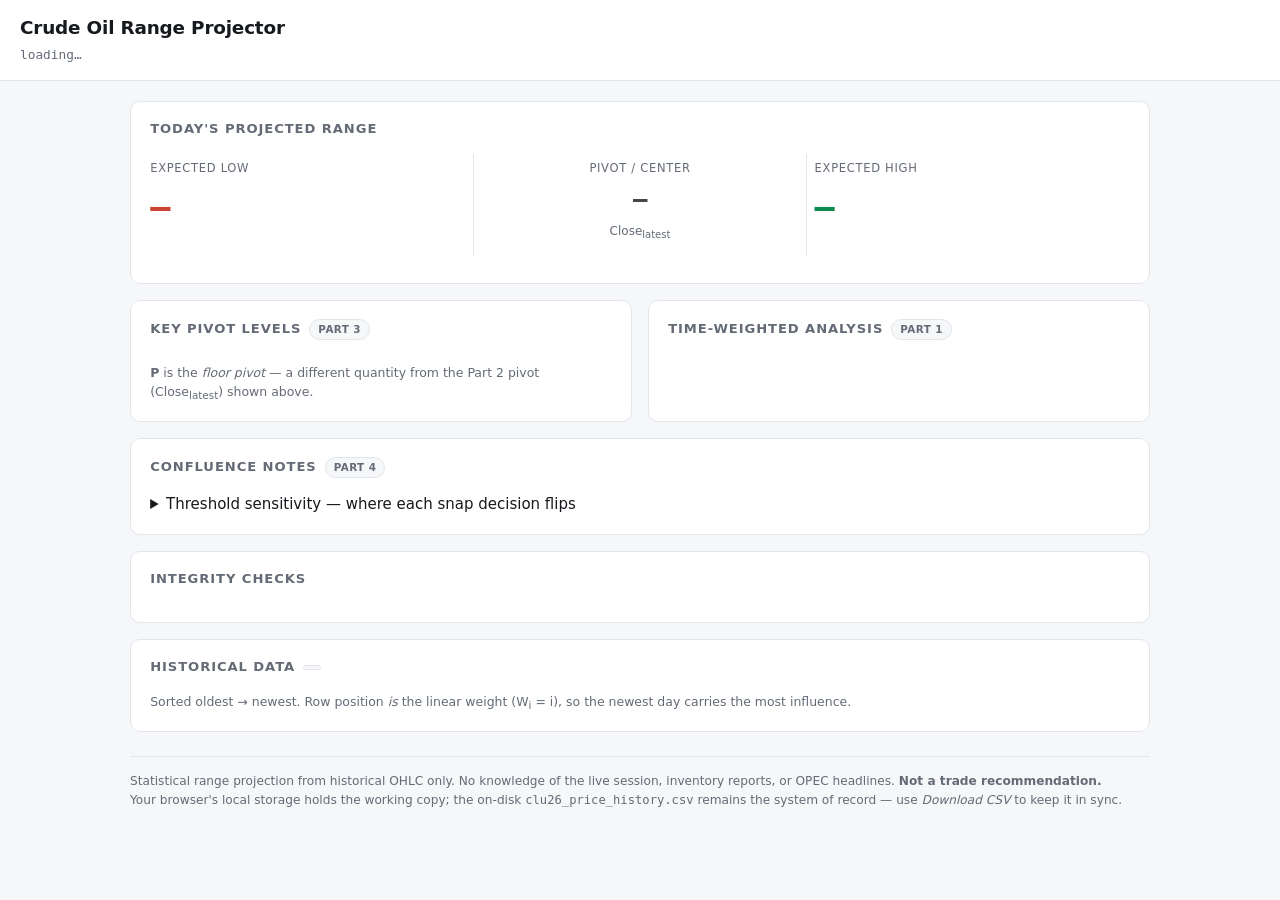
<file: web/index.html>
<!doctype html>
<html lang="en">
<head>
<meta charset="utf-8">
<meta name="viewport" content="width=device-width, initial-scale=1">
<title>Crude Oil Range Projector</title>
<link rel="icon" href="data:image/svg+xml,<svg xmlns='http://www.w3.org/2000/svg' viewBox='0 0 100 100'><text y='.9em' font-size='90'>🛢️</text></svg>">
<link rel="stylesheet" href="styles.css">
</head>
<body>

<header class="bar">
  <div class="brand">
    <h1>Crude Oil Range Projector</h1>
    <span class="sub" id="window-label">loading…</span>
  </div>
  <div class="actions locked" id="actions">
    <button id="btn-paste" class="primary">Paste / edit <kbd>Ctrl</kbd>+<kbd>Q</kbd></button>
    <button id="btn-link">Link CSV file</button>
    <button id="btn-csv">Download CSV</button>
    <button id="btn-reset" class="ghost">Reset to seed</button>
  </div>
</header>

<div id="ff-banner" class="banner warn" hidden>
  <strong>Firefox detected.</strong> <kbd>Ctrl</kbd>+<kbd>Q</kbd> quits Firefox and a page
  cannot intercept it. Use <kbd>Ctrl</kbd>+<kbd>Shift</kbd>+<kbd>V</kbd> or the
  <em>Paste data</em> button instead.
  <button class="link" data-dismiss>dismiss</button>
</div>

<div id="fs-banner" class="banner" hidden>
  <span id="fs-msg"></span>
  <button class="link" data-dismiss>dismiss</button>
</div>

<div id="toast" class="toast" hidden></div>

<main>
  <!-- ---------- headline projection ---------- -->
  <section class="card hero">
    <h2>Today's Projected Range</h2>
    <div class="range">
      <div class="bound low">
        <span class="lbl">Expected Low</span>
        <span class="val" id="final-low">—</span>
        <span class="note" id="low-note"></span>
      </div>
      <div class="spacer" aria-hidden="true"></div>
      <div class="bound pivot">
        <span class="lbl">Pivot / Center</span>
        <span class="val" id="pivot">—</span>
        <span class="note">Close<sub>latest</sub></span>
      </div>
      <div class="spacer" aria-hidden="true"></div>
      <div class="bound high">
        <span class="lbl">Expected High</span>
        <span class="val" id="final-high">—</span>
        <span class="note" id="high-note"></span>
      </div>
    </div>
    <p class="momentum" id="momentum"></p>
  </section>

  <div class="grid">
    <!-- ---------- pivots ---------- -->
    <section class="card">
      <h2>Key Pivot Levels <span class="tag">Part 3</span></h2>
      <p class="hint" id="pivot-src"></p>
      <table class="ladder" id="pivot-table"></table>
      <p class="hint">
        <strong>P</strong> is the <em>floor pivot</em> — a different quantity from the
        Part 2 pivot (Close<sub>latest</sub>) shown above.
      </p>
    </section>

    <!-- ---------- weighted stats ---------- -->
    <section class="card">
      <h2>Time-Weighted Analysis <span class="tag">Part 1</span></h2>
      <table class="kv" id="stats-table"></table>
      <p class="hint" id="vol-check"></p>
    </section>
  </div>

  <!-- ---------- confluence ---------- -->
  <section class="card">
    <h2>Confluence Notes <span class="tag">Part 4</span></h2>
    <p id="confluence-summary"></p>
    <table class="kv" id="confluence-table"></table>
    <details>
      <summary>Threshold sensitivity — where each snap decision flips</summary>
      <table class="grid-table" id="sensitivity-table"></table>
      <p class="hint">
        The tolerance is a tuning knob, not a derived constant. Current value:
        <code id="thr-label"></code>.
      </p>
    </details>
  </section>

  <!-- ---------- integrity ---------- -->
  <section class="card">
    <h2>Integrity Checks</h2>
    <ul class="checks" id="checks"></ul>
  </section>

  <!-- ---------- data ---------- -->
  <section class="card">
    <h2>Historical Data <span class="tag" id="row-count"></span></h2>
    <p class="hint">
      Sorted oldest → newest. Row position <em>is</em> the linear weight (W<sub>i</sub> = i),
      so the newest day carries the most influence.
    </p>
    <div class="scroll">
      <table class="data" id="data-table"></table>
    </div>
  </section>

  <p class="disclaimer">
    Statistical range projection from historical OHLC only. No knowledge of the live
    session, inventory reports, or OPEC headlines. <strong>Not a trade recommendation.</strong>
    <br>
    Your browser's local storage holds the working copy; the on-disk
    <code>clu26_price_history.csv</code> remains the system of record — use
    <em>Download CSV</em> to keep it in sync.
  </p>
</main>

<!-- ---------- paste modal ---------- -->
<dialog id="modal">
  <div id="paste-form">
    <div class="tabs" role="tablist">
      <button type="button" class="tab active" id="tab-add" role="tab">Add data</button>
      <button type="button" class="tab" id="tab-edit" role="tab">Edit dataset</button>
    </div>

    <!-- ADD -->
    <div id="pane-add">
      <p class="hint">
        Barchart's vertical copy format (one field per line) or CSV. Multiple days at once
        are fine. A date already present will <strong>replace</strong> that row.
      </p>
      <textarea id="paste-area" rows="9" spellcheck="false"
        placeholder="07/31/2026&#10;83.50&#10;85.20&#10;82.10&#10;84.00&#10;+0.41&#10;+0.49%&#10;100,000&#10;260,000"></textarea>
    </div>

    <!-- EDIT -->
    <div id="pane-edit" hidden>
      <p class="hint">
        The full dataset as CSV — change any value, or delete a whole line to remove that
        day. Committing <strong>replaces</strong> the dataset with exactly what is below.
      </p>
      <textarea id="edit-area" rows="14" spellcheck="false"></textarea>
    </div>

    <div id="preview" class="preview" hidden></div>

    <menu>
      <span class="target" id="write-target"></span>
      <button type="button" id="btn-cancel" class="ghost">Cancel</button>
      <button type="button" id="btn-check">Preview</button>
      <button type="button" id="btn-commit" class="primary" disabled>Add to dataset</button>
    </menu>
  </div>
</dialog>

<script type="module" src="app.js"></script>
</body>
</html>
</file>
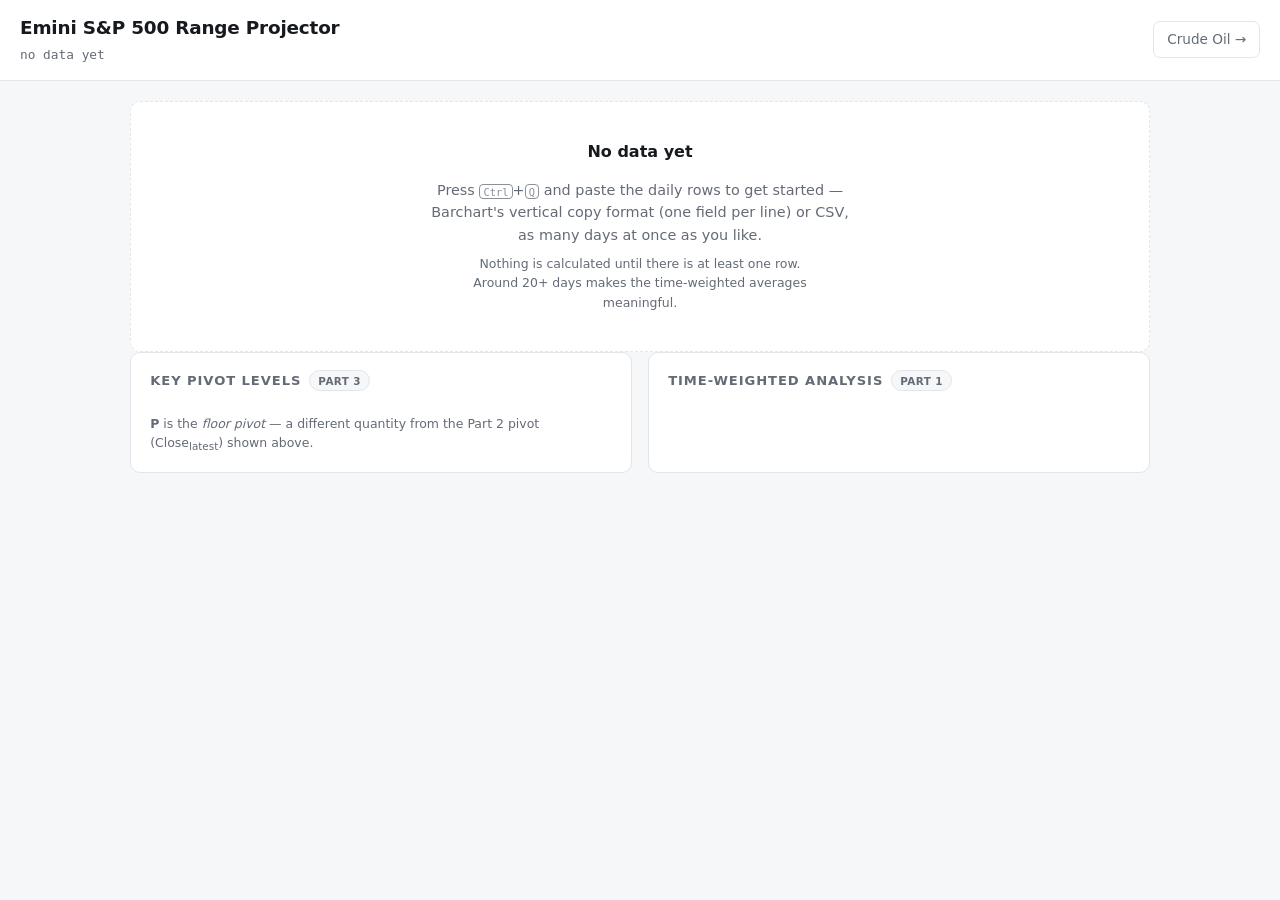
<file: web/es.html>
<!doctype html>
<html lang="en">
<head>
<meta charset="utf-8">
<meta name="viewport" content="width=device-width, initial-scale=1">
<title>Emini S&P 500 Range Projector</title>
<link rel="icon" href="data:image/svg+xml,<svg xmlns='http://www.w3.org/2000/svg' viewBox='0 0 100 100'><text y='.9em' font-size='90'>📈</text></svg>">
<link rel="stylesheet" href="styles.css">
</head>
<body data-instrument="es">

<header class="bar">
  <div class="brand">
    <h1>Emini S&amp;P 500 Range Projector</h1>
    <span class="sub" id="window-label">loading…</span>
  </div>
  <a class="switch" id="switch-link" href="/">Crude Oil &rarr;</a>
  <div class="actions locked" id="actions">
    <button id="btn-paste" class="primary">Paste / edit <kbd>Ctrl</kbd>+<kbd>Q</kbd></button>
    <button id="btn-link">Link CSV file</button>
    <button id="btn-csv">Download CSV</button>
    <button id="btn-reset" class="ghost">Reset to seed</button>
  </div>
</header>

<div id="ff-banner" class="banner warn" hidden>
  <strong>Firefox detected.</strong> <kbd>Ctrl</kbd>+<kbd>Q</kbd> quits Firefox and a page
  cannot intercept it. Use <kbd>Ctrl</kbd>+<kbd>Shift</kbd>+<kbd>V</kbd> or the
  <em>Paste data</em> button instead.
  <button class="link" data-dismiss>dismiss</button>
</div>

<div id="fs-banner" class="banner" hidden>
  <span id="fs-msg"></span>
  <button class="link" data-dismiss>dismiss</button>
</div>

<div id="toast" class="toast" hidden></div>

<main>
  <!-- ---------- empty state (new instrument, no history yet) ---------- -->
  <section class="empty" id="empty-state" hidden>
    <h2>No data yet</h2>
    <p>
      Press <kbd>Ctrl</kbd>+<kbd>Q</kbd> and paste the daily rows to get started —
      Barchart's vertical copy format (one field per line) or CSV, as many days at once
      as you like.
    </p>
    <p class="hint">
      Nothing is calculated until there is at least one row. Around 20+ days makes the
      time-weighted averages meaningful.
    </p>
  </section>

  <div class="card notice" id="small-sample" hidden></div>

  <!-- ---------- headline projection ---------- -->
  <section class="card hero">
    <h2>Today's Projected Range</h2>
    <div class="range">
      <div class="bound low">
        <span class="lbl">Expected Low</span>
        <span class="val" id="final-low">—</span>
        <span class="note" id="low-note"></span>
      </div>
      <div class="spacer" aria-hidden="true"></div>
      <div class="bound pivot">
        <span class="lbl">Pivot / Center</span>
        <span class="val" id="pivot">—</span>
        <span class="note">Close<sub>latest</sub></span>
      </div>
      <div class="spacer" aria-hidden="true"></div>
      <div class="bound high">
        <span class="lbl">Expected High</span>
        <span class="val" id="final-high">—</span>
        <span class="note" id="high-note"></span>
      </div>
    </div>
    <p class="momentum" id="momentum"></p>
  </section>

  <div class="grid">
    <!-- ---------- pivots ---------- -->
    <section class="card">
      <h2>Key Pivot Levels <span class="tag">Part 3</span></h2>
      <p class="hint" id="pivot-src"></p>
      <table class="ladder" id="pivot-table"></table>
      <p class="hint">
        <strong>P</strong> is the <em>floor pivot</em> — a different quantity from the
        Part 2 pivot (Close<sub>latest</sub>) shown above.
      </p>
    </section>

    <!-- ---------- weighted stats ---------- -->
    <section class="card">
      <h2>Time-Weighted Analysis <span class="tag">Part 1</span></h2>
      <table class="kv" id="stats-table"></table>
      <p class="hint" id="vol-check"></p>
    </section>
  </div>

  <!-- ---------- confluence ---------- -->
  <section class="card">
    <h2>Confluence Notes <span class="tag">Part 4</span></h2>
    <p id="confluence-summary"></p>
    <table class="kv" id="confluence-table"></table>
    <details>
      <summary>Threshold sensitivity — where each snap decision flips</summary>
      <table class="grid-table" id="sensitivity-table"></table>
      <p class="hint">
        The tolerance is a tuning knob, not a derived constant. Current value:
        <code id="thr-label"></code>.
      </p>
    </details>
  </section>

  <!-- ---------- integrity ---------- -->
  <section class="card">
    <h2>Integrity Checks</h2>
    <ul class="checks" id="checks"></ul>
  </section>

  <!-- ---------- data ---------- -->
  <section class="card">
    <h2>Historical Data <span class="tag" id="row-count"></span></h2>
    <p class="hint">
      Sorted oldest → newest. Row position <em>is</em> the linear weight (W<sub>i</sub> = i),
      so the newest day carries the most influence.
    </p>
    <div class="scroll">
      <table class="data" id="data-table"></table>
    </div>
  </section>

  <p class="disclaimer">
    Statistical range projection from historical OHLC only. No knowledge of the live
    session, inventory reports, or OPEC headlines. <strong>Not a trade recommendation.</strong>
    <br>
    Your browser's local storage holds the working copy; the on-disk
    <code>clu26_price_history.csv</code> remains the system of record — use
    <em>Download CSV</em> to keep it in sync.
  </p>
</main>

<!-- ---------- paste modal ---------- -->
<dialog id="modal">
  <div id="paste-form">
    <div class="tabs" role="tablist">
      <button type="button" class="tab active" id="tab-add" role="tab">Add data</button>
      <button type="button" class="tab" id="tab-edit" role="tab">Edit dataset</button>
    </div>

    <!-- ADD -->
    <div id="pane-add">
      <p class="hint">
        Barchart's vertical copy format (one field per line) or CSV. Multiple days at once
        are fine. A date already present will <strong>replace</strong> that row.
      </p>
      <textarea id="paste-area" rows="9" spellcheck="false"
        placeholder="07/31/2026&#10;83.50&#10;85.20&#10;82.10&#10;84.00&#10;+0.41&#10;+0.49%&#10;100,000&#10;260,000"></textarea>
    </div>

    <!-- EDIT -->
    <div id="pane-edit" hidden>
      <p class="hint">
        The full dataset as CSV — change any value, or delete a whole line to remove that
        day. Committing <strong>replaces</strong> the dataset with exactly what is below.
      </p>
      <textarea id="edit-area" rows="14" spellcheck="false"></textarea>
    </div>

    <div id="preview" class="preview" hidden></div>

    <menu>
      <span class="target" id="write-target"></span>
      <button type="button" id="btn-cancel" class="ghost">Cancel</button>
      <button type="button" id="btn-check">Preview</button>
      <button type="button" id="btn-commit" class="primary" disabled>Add to dataset</button>
    </menu>
  </div>
</dialog>

<script type="module" src="app.js"></script>
</body>
</html>
</file>
<file: web/styles.css>
:root {
  --bg: #f6f7f9;
  --panel: #ffffff;
  --ink: #16191d;
  --muted: #646b76;
  --line: #e2e5ea;
  --accent: #2f6fdb;
  --up: #0f8a52;
  --down: #c8442e;
  --warn-bg: #fff6e0;
  --warn-ink: #8a5d00;
  --warn-line: #f0d089;
  --radius: 10px;
  --mono: ui-monospace, "SF Mono", "Cascadia Mono", Menlo, Consolas, monospace;
}

@media (prefers-color-scheme: dark) {
  :root {
    --bg: #0f1216;
    --panel: #171b21;
    --ink: #e7eaee;
    --muted: #98a1ad;
    --line: #2a3039;
    --accent: #6ea3ff;
    --up: #3fbc7d;
    --down: #f0705a;
    --warn-bg: #2e2411;
    --warn-ink: #f0c877;
    --warn-line: #5c4718;
  }
}

* { box-sizing: border-box; }

body {
  margin: 0;
  background: var(--bg);
  color: var(--ink);
  font: 15px/1.55 system-ui, -apple-system, "Segoe UI", sans-serif;
}

h1 { font-size: 1.15rem; margin: 0; letter-spacing: -0.01em; }
h2 {
  font-size: 0.82rem; text-transform: uppercase; letter-spacing: 0.07em;
  color: var(--muted); margin: 0 0 0.9rem; font-weight: 600;
  display: flex; align-items: center; gap: 0.5rem;
}

/* ---------- top bar ---------- */
.bar {
  display: flex; flex-wrap: wrap; gap: 1rem;
  align-items: center; justify-content: space-between;
  padding: 0.9rem 1.25rem;
  background: var(--panel); border-bottom: 1px solid var(--line);
  position: sticky; top: 0; z-index: 10;
}
.brand { display: flex; flex-direction: column; gap: 0.15rem; }
.sub { font-size: 0.8rem; color: var(--muted); font-family: var(--mono); }
.actions { display: flex; gap: 0.5rem; flex-wrap: wrap; }
/* Controls stay out of sight until Ctrl+Q reveals them; re-hidden on every load. */
.actions.locked { display: none; }

/* Instrument switch. Deliberately OUTSIDE .actions — navigating between the two pages
   shouldn't require knowing the shortcut. */
.switch {
  margin-left: auto; font-size: 0.85rem; text-decoration: none;
  color: var(--muted); border: 1px solid var(--line); border-radius: 7px;
  padding: 0.45rem 0.8rem; white-space: nowrap;
}
.switch:hover { color: var(--accent); border-color: var(--accent); }

/* ---------- empty state / small-sample notice ---------- */
.empty {
  background: var(--panel); border: 1px dashed var(--line);
  border-radius: var(--radius); padding: 2.4rem 1.5rem; text-align: center;
}
.empty h2 { display: block; font-size: 1rem; text-transform: none; letter-spacing: 0; color: var(--ink); }
.empty p { color: var(--muted); font-size: 0.9rem; max-width: 46ch; margin: 0.5rem auto 0; }
.empty .hint { font-size: 0.78rem; }

.card.notice {
  background: var(--warn-bg); border-color: var(--warn-line); color: var(--warn-ink);
  font-size: 0.85rem;
}

button {
  font: inherit; font-size: 0.85rem;
  padding: 0.45rem 0.8rem;
  border: 1px solid var(--line); border-radius: 7px;
  background: var(--panel); color: var(--ink);
  cursor: pointer;
}
button:hover:not(:disabled) { border-color: var(--accent); color: var(--accent); }
button:disabled { opacity: 0.45; cursor: not-allowed; }
button.primary { background: var(--accent); border-color: var(--accent); color: #fff; }
button.primary:hover:not(:disabled) { filter: brightness(1.08); color: #fff; }
button.ghost { color: var(--muted); }
button.link {
  background: none; border: none; padding: 0 0.3rem;
  text-decoration: underline; color: inherit; font-size: 0.8rem;
}

kbd {
  font-family: var(--mono); font-size: 0.72em;
  border: 1px solid currentColor; border-radius: 4px;
  padding: 0.05em 0.3em; opacity: 0.75;
}

/* ---------- layout ---------- */
main { max-width: 1060px; margin: 0 auto; padding: 1.25rem; }
.grid { display: grid; grid-template-columns: 1fr 1fr; gap: 1rem; }
@media (max-width: 780px) { .grid { grid-template-columns: 1fr; } }

.card {
  background: var(--panel); border: 1px solid var(--line);
  border-radius: var(--radius); padding: 1.1rem 1.2rem; margin-bottom: 1rem;
}

.tag {
  font-size: 0.65rem; font-weight: 600; letter-spacing: 0.04em;
  background: var(--bg); border: 1px solid var(--line);
  border-radius: 20px; padding: 0.1rem 0.5rem; color: var(--muted);
}

/* ---------- hero ---------- */
.range {
  display: flex; align-items: stretch; gap: 0.5rem;
  margin: 0.5rem 0 0.25rem;
}
.bound { flex: 1; display: flex; flex-direction: column; gap: 0.2rem; padding: 0.4rem 0; }
.bound .lbl { font-size: 0.72rem; text-transform: uppercase; letter-spacing: 0.06em; color: var(--muted); }
.bound .val { font-size: 2.1rem; font-weight: 600; font-family: var(--mono); letter-spacing: -0.02em; }
.bound .note { font-size: 0.75rem; color: var(--muted); min-height: 1.1em; }
.bound.low .val { color: var(--down); }
.bound.high .val { color: var(--up); }
.bound.pivot { text-align: center; }
.bound.pivot .val { font-size: 1.5rem; opacity: 0.8; }
.spacer { width: 1px; background: var(--line); }
@media (max-width: 620px) {
  .range { flex-direction: column; }
  .spacer { width: auto; height: 1px; }
  .bound.pivot { text-align: left; }
}
.momentum { margin: 0.6rem 0 0; font-size: 0.88rem; color: var(--muted); }
.momentum b { color: var(--ink); }

/* ---------- tables ---------- */
table { width: 100%; border-collapse: collapse; font-size: 0.85rem; }
.kv td, .ladder td { padding: 0.32rem 0; border-bottom: 1px solid var(--line); }
.kv tr:last-child td, .ladder tr:last-child td { border-bottom: none; }
.kv td:last-child, .ladder td:last-child { text-align: right; font-family: var(--mono); }
.kv td:first-child { color: var(--muted); }

.ladder td:first-child { font-family: var(--mono); font-weight: 600; width: 3.2rem; }
.ladder .res td:first-child { color: var(--up); }
.ladder .sup td:first-child { color: var(--down); }
.ladder .piv { background: color-mix(in srgb, var(--accent) 8%, transparent); }
.ladder .hit td:last-child::after {
  content: " ← snapped"; font-size: 0.72rem; color: var(--accent); font-family: inherit;
}

.grid-table td { padding: 0.25rem 0.5rem 0.25rem 0; font-family: var(--mono); font-size: 0.8rem; }
.grid-table .current { font-weight: 700; color: var(--accent); }

.scroll { overflow-x: auto; }
.data { font-family: var(--mono); font-size: 0.78rem; white-space: nowrap; }
.data th, .data td { padding: 0.22rem 0.6rem 0.22rem 0; text-align: right; }
.data th {
  text-align: right; color: var(--muted); font-weight: 600;
  border-bottom: 1px solid var(--line); position: sticky; top: 0; background: var(--panel);
}
.data th:first-child, .data td:first-child { text-align: left; }
.data tbody tr:hover { background: var(--bg); }
.data .newest { font-weight: 700; }
.data .newest td:first-child::after { content: " ←"; color: var(--accent); }
.data .up { color: var(--up); }
.data .down { color: var(--down); }

/* ---------- checks ---------- */
.checks { list-style: none; margin: 0; padding: 0; columns: 2; font-size: 0.83rem; }
@media (max-width: 620px) { .checks { columns: 1; } }
.checks li { padding: 0.15rem 0; break-inside: avoid; }
.checks .ok::before  { content: "✓ "; color: var(--up); font-weight: 700; }
.checks .bad::before { content: "✕ "; color: var(--down); font-weight: 700; }
.checks .bad { color: var(--down); font-weight: 600; }

/* ---------- misc ---------- */
.hint { font-size: 0.78rem; color: var(--muted); margin: 0.5rem 0 0; }
.hint code { font-family: var(--mono); }
.disclaimer {
  font-size: 0.76rem; color: var(--muted); line-height: 1.6;
  border-top: 1px solid var(--line); padding-top: 0.9rem; margin-top: 1.5rem;
}

.banner {
  padding: 0.6rem 1.25rem; font-size: 0.83rem;
  border-bottom: 1px solid var(--line);
}
.banner.warn { background: var(--warn-bg); color: var(--warn-ink); border-color: var(--warn-line); }

.toast {
  position: fixed; bottom: 1.25rem; left: 50%; transform: translateX(-50%);
  background: var(--ink); color: var(--bg);
  padding: 0.6rem 1.1rem; border-radius: 8px; font-size: 0.85rem;
  z-index: 100; max-width: 90vw; box-shadow: 0 6px 24px rgb(0 0 0 / 0.22);
}
.toast.bad { background: var(--down); color: #fff; }

/* ---------- modal ---------- */
dialog {
  border: 1px solid var(--line); border-radius: var(--radius);
  background: var(--panel); color: var(--ink);
  padding: 1.25rem; width: min(560px, 92vw);
}
dialog::backdrop { background: rgb(0 0 0 / 0.45); }
textarea {
  width: 100%; font-family: var(--mono); font-size: 0.82rem;
  padding: 0.6rem; border: 1px solid var(--line); border-radius: 7px;
  background: var(--bg); color: var(--ink); resize: vertical;
}
dialog menu {
  display: flex; justify-content: flex-end; gap: 0.5rem;
  margin: 0.9rem 0 0; padding: 0;
}
.preview {
  margin-top: 0.8rem; padding: 0.7rem 0.85rem;
  background: var(--bg); border: 1px solid var(--line); border-radius: 7px;
  font-size: 0.82rem; max-height: 190px; overflow-y: auto;
}
.preview .row { font-family: var(--mono); font-size: 0.79rem; padding: 0.1rem 0; }
.preview .err { color: var(--down); }
.preview .rep { color: var(--warn-ink); }
.preview h3 {
  margin: 0 0 0.4rem; font-size: 0.72rem; text-transform: uppercase;
  letter-spacing: 0.06em; color: var(--muted);
}

/* ---------- modal tabs ---------- */
.tabs { display: flex; gap: 0.25rem; border-bottom: 1px solid var(--line); margin-bottom: 0.9rem; }
.tab {
  border: none; border-bottom: 2px solid transparent; border-radius: 0;
  background: none; color: var(--muted); padding: 0.4rem 0.7rem; font-size: 0.85rem;
}
.tab:hover { color: var(--ink); border-color: var(--line); }
.tab.active { color: var(--accent); border-bottom-color: var(--accent); font-weight: 600; }

dialog menu .target {
  margin-right: auto; font-size: 0.73rem; color: var(--muted);
  align-self: center; font-family: var(--mono);
  overflow: hidden; text-overflow: ellipsis; white-space: nowrap; max-width: 15rem;
}
dialog menu .target.linked { color: var(--up); }

.banner .link { color: inherit; }
#fs-banner { background: var(--panel); color: var(--muted); }
#fs-banner.ok { background: color-mix(in srgb, var(--up) 12%, transparent); color: var(--up); }
</file>
